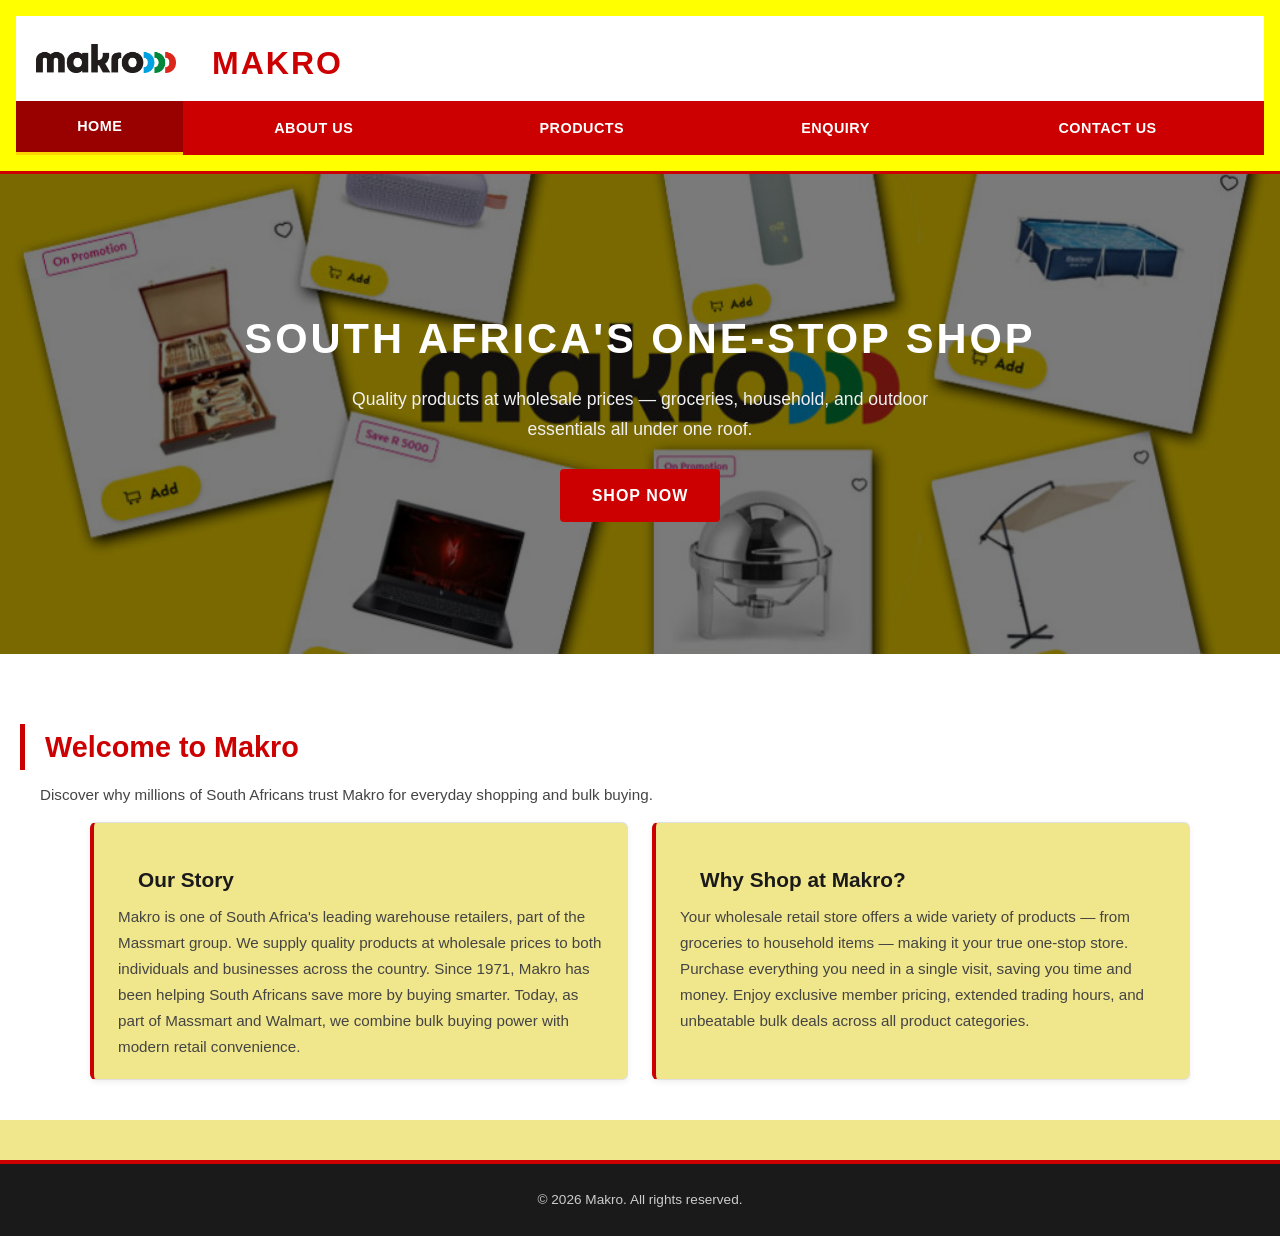
<file: index.html>
<!DOCTYPE html>
<html lang="en">

<!-- ============================================================
     PAGE: Homepage (index.html)
     DESCRIPTION: The main landing page for the Makro website.
     Introduces the brand with a full-width hero image, highlights
     the one-stop-shop value proposition, and links visitors to
     the products page via a Shop Now button.
     AUTHOR: [Palesa Dikolane]
     STUDENT NUMBER: [St10528772]
     MODULE: WEDE5020
     DATE:29 May 2026
     ============================================================ -->

<head>
  <!-- Sets the character encoding so special characters display correctly -->
  <meta charset="UTF-8">

  <!-- Makes the page scale correctly on mobile and tablet screens -->
  <meta name="viewport" content="width=device-width, initial-scale=1.0">

  <!-- Description shown in Google search results (SEO) -->
  <meta name="description" content="Makro South Africa — your one-stop warehouse retailer offering groceries, household items, electronics, and outdoor goods at wholesale prices.">

  <!-- Keywords to help search engines categorise this page (SEO) -->
  <meta name="keywords" content="Makro, wholesale, South Africa, groceries, household, retail, Massmart, one-stop shop, bulk buying">

  <!-- Title shown in the browser tab — unique per page -->
  <link rel="canonical" href="https://makro-poe.netlify.app/index.html">
  <title>Home | Makro</title>

  <!-- Links the single external CSS stylesheet shared across all pages -->
  <link rel="stylesheet" href="css/style_sheet.css">
</head>

<body>

  <!-- ============================================================
       HEADER: Contains the Makro logo, the site h1 brand name,
       and the main navigation menu. Repeated on all five pages.
       ============================================================ -->
  <header>

    <!-- Logo and brand name sit side by side using the header-top flex row -->
    <div class="header-top">
      <!-- Makro logo — alt text for accessibility and SEO -->
      <img src="images/makro_logo.png" alt="Makro Logo" class="makro_logo">

      <!-- Site brand name heading — uses Makro red from CSS -->
      <h1>Makro</h1>
    </div>

    <!-- ========================================================
         NAVIGATION MENU: Full-width red nav bar. Each link fills
         its cell. class="active" marks the current page.
         ======================================================== -->
    <button class="menu-toggle" aria-label="Open navigation menu">☰</button>
    <nav class="navigation">
      <table>
        <tr>
          <!-- Homepage is the active/current page -->
          <td><a href="index.html" class="active">Home</a></td>
          <td><a href="about_us.html">About Us</a></td>
          <td><a href="services_or_products.html">Products</a></td>
          <td><a href="enquiry.html">Enquiry</a></td>
          <td><a href="contact_us.html">Contact Us</a></td>
        </tr>
      </table>
    </nav>
    <!-- ===== END NAVIGATION ===== -->

  </header>
  <!-- ===== END HEADER ===== -->

  <!-- ============================================================
       HERO SECTION: Full-width banner image with a dark overlay,
       a large heading, a tagline, and a Shop Now CTA button.
       This section only appears on the homepage.
       ============================================================ -->
  <div class="hero">
    <!-- Hero image — fills the full viewport width -->
    <img src="images/hero_image.jpeg" alt="Makro store — South Africa's one-stop wholesale retailer">

    <!-- Dark overlay with centred text and CTA button -->
    <div class="hero-overlay">
      <h2>South Africa's One-Stop Shop</h2>
      <p>Quality products at wholesale prices — groceries, household, and outdoor essentials all under one roof.</p>
      <!-- CTA button links through to the products page -->
      <a href="services_or_products.html" class="cta-btn">Shop Now</a>
    </div>
  </div>
  <!-- ===== END HERO SECTION ===== -->

  <!-- ============================================================
       MAIN: Unique content for the homepage only. Contains the
       brand introduction cards.
       ============================================================ -->
  <main>

    <!-- ==========================================================
         INTRODUCTION SECTION: Two-column grid displaying brand
         background and value proposition cards side by side on
         desktop. Stacks to a single column on mobile.
         ========================================================== -->
    <div class="intro-section">
      <h2>Welcome to Makro</h2>
      <p>Discover why millions of South Africans trust Makro for everyday shopping and bulk buying.</p>

      <!-- Two-column grid — stacks on mobile via media query -->
      <div class="intro-grid container">

        <!-- Card 1: Brand background and ownership -->
        <div class="intro-card">
          <h3>Our Story</h3>
          <p>
            Makro is one of South Africa's leading warehouse retailers, part of the Massmart group.
            We supply quality products at wholesale prices to both individuals and businesses across
            the country. Since 1971, Makro has been helping South Africans save more by buying
            smarter. Today, as part of Massmart and Walmart, we combine bulk buying power with
            modern retail convenience.
          </p>
        </div>

        <!-- Card 2: Value proposition -->
        <div class="intro-card">
          <h3>Why Shop at Makro?</h3>
          <p>
            Your wholesale retail store offers a wide variety of products — from groceries to
            household items — making it your true one-stop store. Purchase everything you need
            in a single visit, saving you time and money. Enjoy exclusive member pricing,
            extended trading hours, and unbeatable bulk deals across all product categories.
          </p>
        </div>

      </div>
      <!-- ===== END INTRO GRID ===== -->
    </div>
    <!-- ===== END INTRODUCTION SECTION ===== -->

  </main>
  <!-- ===== END MAIN ===== -->

  <!-- ============================================================
       FOOTER: Appears on ALL five pages. Contains the copyright
       notice. Must always sit inside <body>, before </body>.
       ============================================================ -->
  <footer>
    <p>&copy; 2026 Makro. All rights reserved.</p>
  </footer>
  <!-- ===== END FOOTER ===== -->

</body>
</html>
</file>
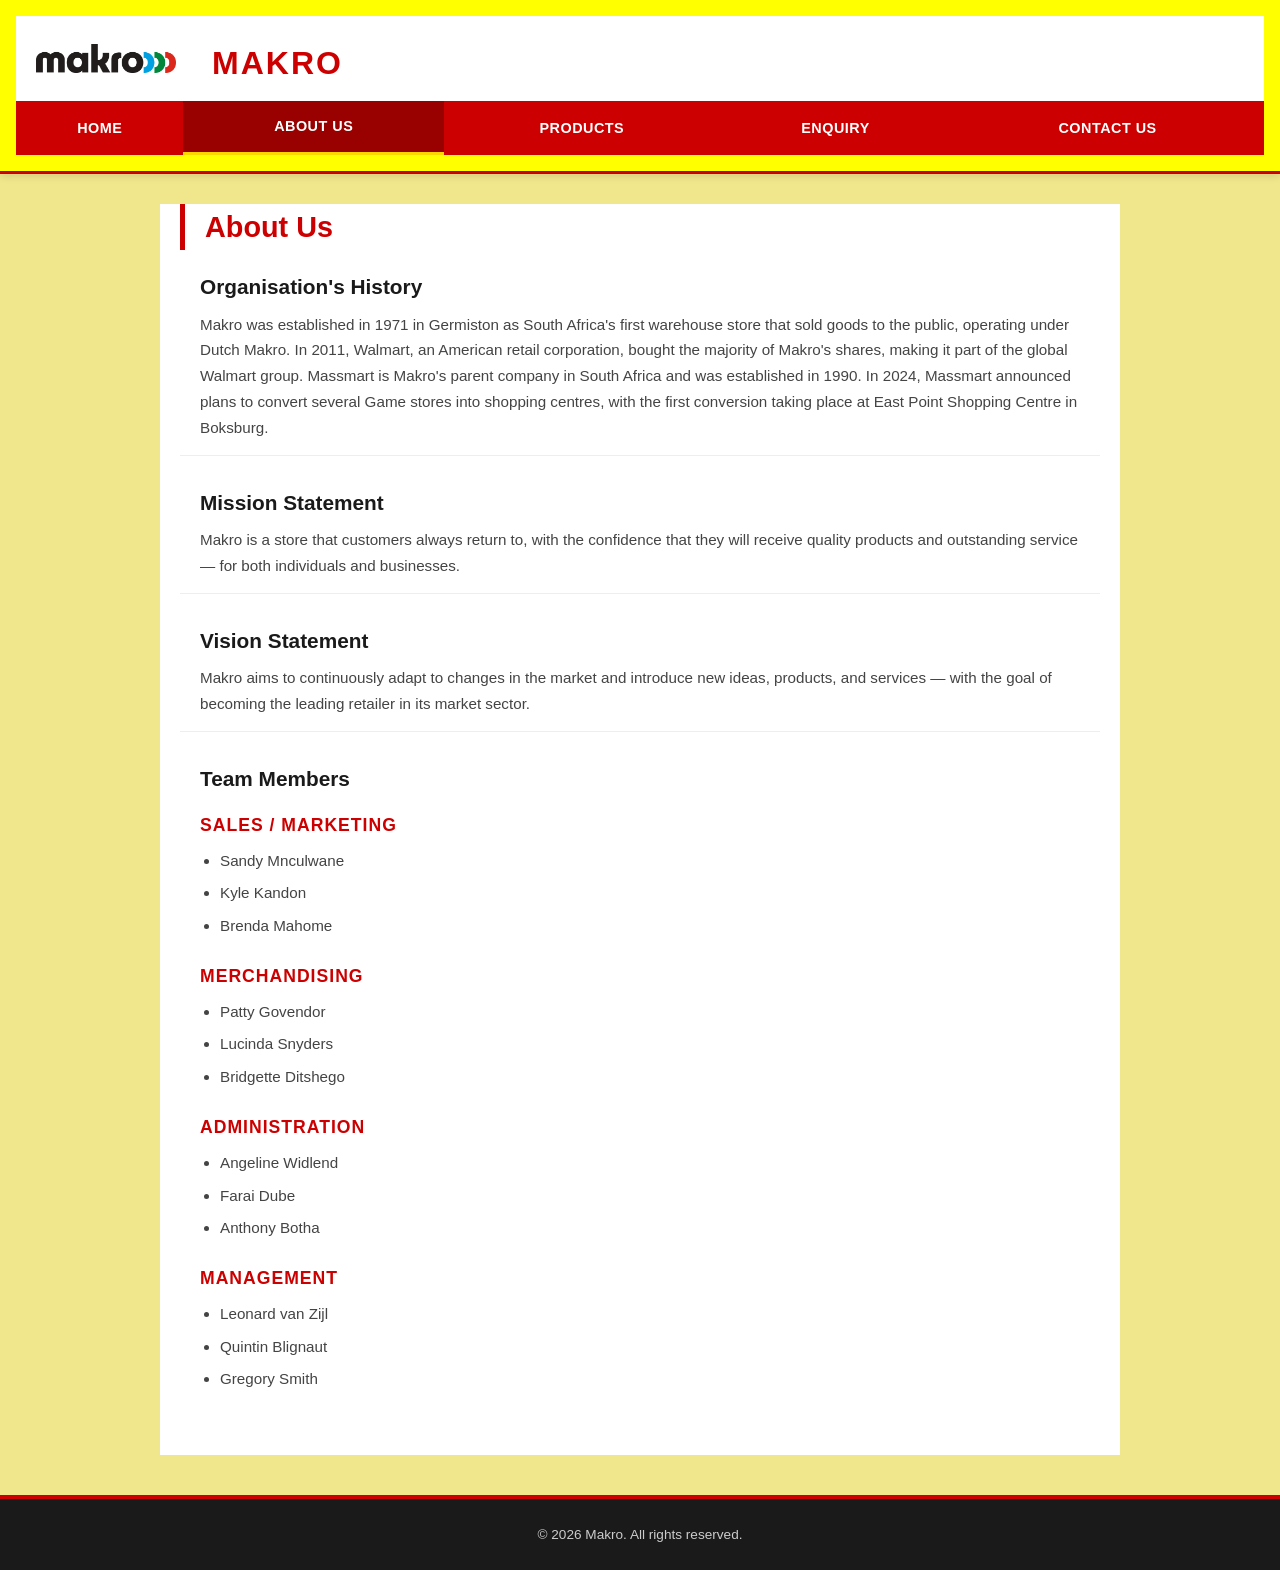
<file: about_us.html>
<!DOCTYPE html>
<html lang="en">

<!-- ============================================================
     PAGE: About Us (about_us.html)
     DESCRIPTION: Covers Makro's company history, mission
     statement, vision statement, and a list of key team members
     grouped by department.
     AUTHOR: [Palesa Dikolane]
     STUDENT NUMBER: [St10528772]
     MODULE: WEDE5020
    DATE:29 May 2026
     ============================================================ -->

<head>
  <meta charset="UTF-8">
  <meta name="viewport" content="width=device-width, initial-scale=1.0">
  <meta name="description" content="Learn about Makro's history, mission, vision, and the team behind South Africa's leading warehouse retailer.">
  <meta name="keywords" content="Makro history, Massmart, Walmart, mission, vision, South Africa, warehouse retailer, team">
  <link rel="canonical" href="https://makro-poe.netlify.app/about_us.html">
  <title>About Us | Makro</title>
  <link rel="stylesheet" href="css/style_sheet.css">
</head>

<body>

  <!-- ============================================================
       HEADER: Logo, brand name, and navigation. Identical across
       all five pages.
       ============================================================ -->
  <header>
    <div class="header-top">
      <img src="images/makro_logo.png" alt="Makro Logo" class="makro_logo">
      <h1>Makro</h1>
    </div>

    <button class="menu-toggle" aria-label="Open navigation menu">☰</button>
    <nav class="navigation">
      <table>
        <tr>
          <td><a href="index.html">Home</a></td>
          <!-- About Us is the active/current page -->
          <td><a href="about_us.html" class="active">About Us</a></td>
          <td><a href="services_or_products.html">Products</a></td>
          <td><a href="enquiry.html">Enquiry</a></td>
          <td><a href="contact_us.html">Contact Us</a></td>
        </tr>
      </table>
    </nav>
  </header>
  <!-- ===== END HEADER ===== -->

  <!-- ============================================================
       MAIN: About Us page content — History, Mission, Vision,
       and Team Members sections.
       ============================================================ -->
  <main>
    <div class="page-content">

      <h2>About Us</h2>

      <!-- ==========================================================
           HISTORY SECTION: Traces Makro from its 1971 founding
           through to the current Walmart/Massmart structure.
           ========================================================== -->
      <section>
        <h3>Organisation's History</h3>
        <p>
          Makro was established in 1971 in Germiston as South Africa's first warehouse store
          that sold goods to the public, operating under Dutch Makro. In 2011, Walmart, an
          American retail corporation, bought the majority of Makro's shares, making it part
          of the global Walmart group. Massmart is Makro's parent company in South Africa and
          was established in 1990. In 2024, Massmart announced plans to convert several Game
          stores into shopping centres, with the first conversion taking place at East Point
          Shopping Centre in Boksburg.
        </p>
      </section>
      <!-- ===== END HISTORY SECTION ===== -->

      <!-- ==========================================================
           MISSION SECTION: What Makro commits to every customer.
           ========================================================== -->
      <section>
        <h3>Mission Statement</h3>
        <p>
          Makro is a store that customers always return to, with the confidence that they will
          receive quality products and outstanding service — for both individuals and businesses.
        </p>
      </section>
      <!-- ===== END MISSION SECTION ===== -->

      <!-- ==========================================================
           VISION SECTION: Makro's long-term strategic goal.
           ========================================================== -->
      <section>
        <h3>Vision Statement</h3>
        <p>
          Makro aims to continuously adapt to changes in the market and introduce new ideas,
          products, and services — with the goal of becoming the leading retailer in its
          market sector.
        </p>
      </section>
      <!-- ===== END VISION SECTION ===== -->

      <!-- ==========================================================
           TEAM SECTION: Staff grouped by department using h4
           subheadings and unordered lists.
           ========================================================== -->
      <section>
        <h3>Team Members</h3>

        <h4>Sales / Marketing</h4>
        <ul>
          <li>Sandy Mnculwane</li>
          <li>Kyle Kandon</li>
          <li>Brenda Mahome</li>
        </ul>

        <h4>Merchandising</h4>
        <ul>
          <li>Patty Govendor</li>
          <li>Lucinda Snyders</li>
          <li>Bridgette Ditshego</li>
        </ul>

        <h4>Administration</h4>
        <ul>
          <li>Angeline Widlend</li>
          <li>Farai Dube</li>
          <li>Anthony Botha</li>
        </ul>

        <h4>Management</h4>
        <ul>
          <li>Leonard van Zijl</li>
          <li>Quintin Blignaut</li>
          <li>Gregory Smith</li>
        </ul>
      </section>
      <!-- ===== END TEAM SECTION ===== -->

    </div>
  </main>
  <!-- ===== END MAIN ===== -->

  <footer>
    <p>&copy; 2026 Makro. All rights reserved.</p>
  </footer>

</body>
</html>
</file>
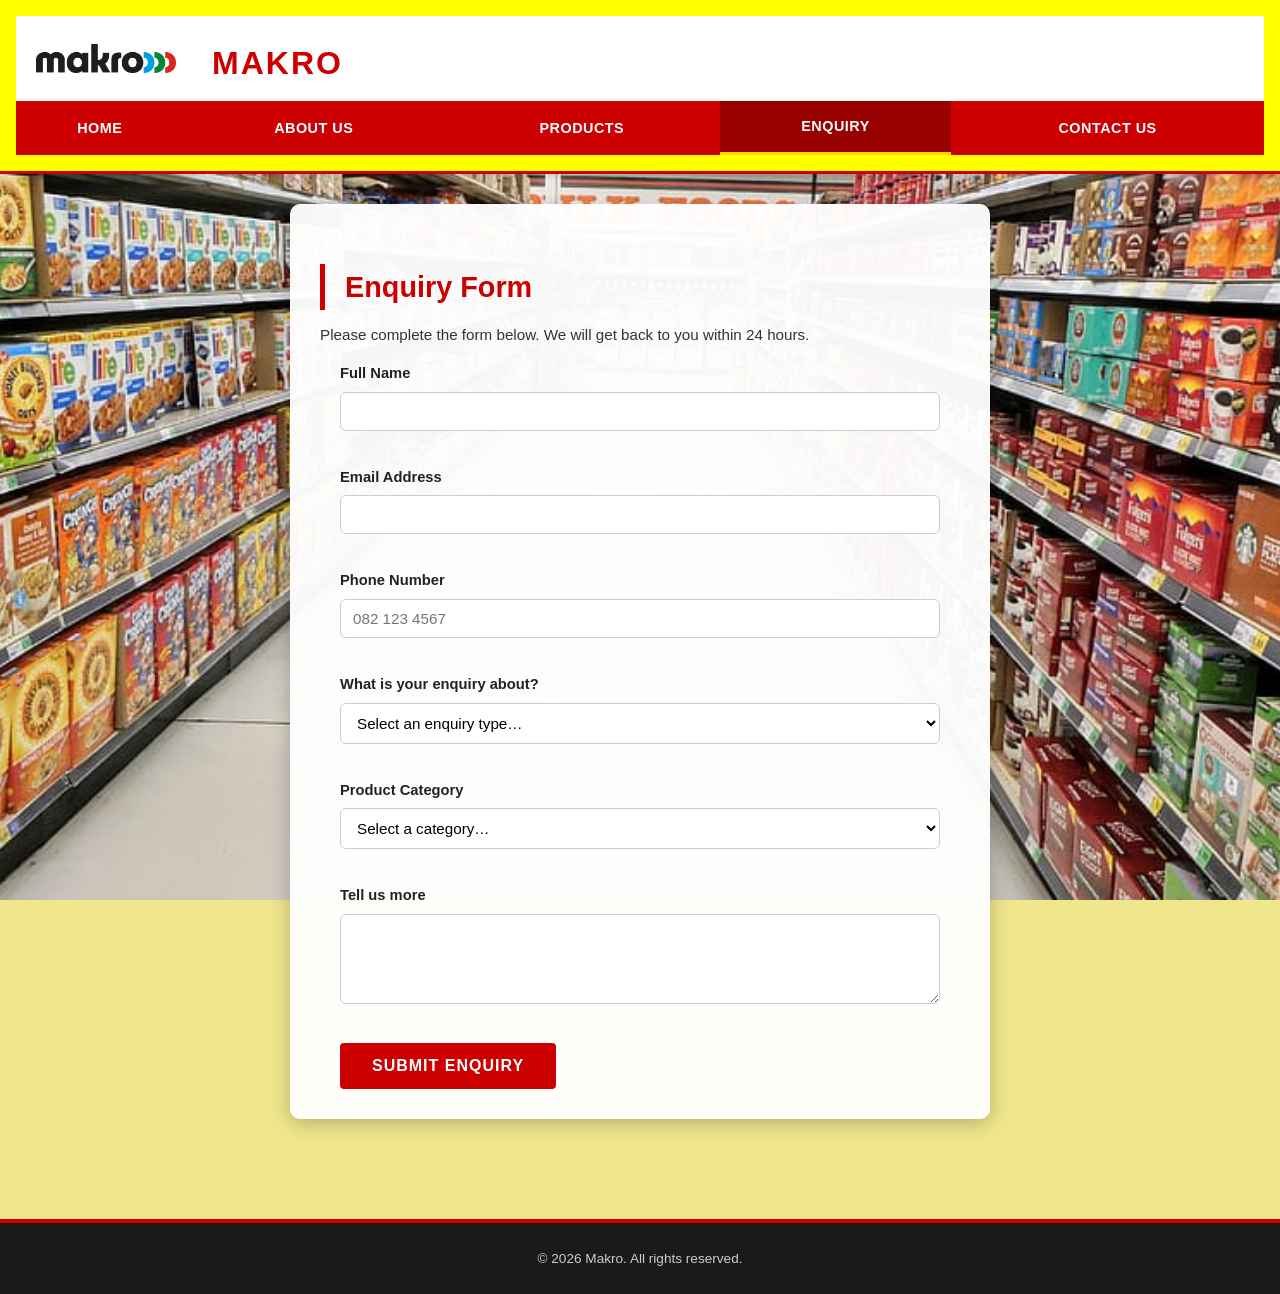
<file: enquiry.html>
<!DOCTYPE html>
<html lang="en">

<!-- ============================================================
     PAGE: Enquiry (enquiry.html)
     DESCRIPTION: Allows visitors to submit a product or service
     enquiry to Makro via an embedded Google Form. The page uses
     a grocery store background image to reinforce the retail theme.
     AUTHOR: [Palesa Dikolane]
     STUDENT NUMBER: [St10528772]
     MODULE: WEDE5020
     DATE:29 May 2026
     ============================================================ -->

<head>
  <meta charset="UTF-8">
  <meta name="viewport" content="width=device-width, initial-scale=1.0">
  <meta name="description" content="Submit a product or service enquiry to Makro South Africa. We will respond within 24 hours.">
  <meta name="keywords" content="Makro enquiry, contact form, product enquiry, South Africa, wholesale, customer service">
  <link rel="canonical" href="https://makro-poe.netlify.app/enquiry.html">
  <title>Enquiry | Makro</title>
  <link rel="stylesheet" href="css/style_sheet.css">
</head>

<!-- body class="enquiry" activates the grocery background image
     and flex centred layout defined in style_sheet.css -->
<body class="enquiry">

  <!-- ============================================================
       HEADER: Logo, brand name, and navigation. Identical across
       all five pages.
       ============================================================ -->
  <header>
    <div class="header-top">
      <img src="images/makro_logo.png" alt="Makro Logo" class="makro_logo">
      <h1>Makro</h1>
    </div>
    <button class="menu-toggle" aria-label="Open navigation menu">☰</button>
    <nav class="navigation">
      <table>
        <tr>
          <td><a href="index.html">Home</a></td>
          <td><a href="about_us.html">About Us</a></td>
          <td><a href="services_or_products.html">Products</a></td>
          <!-- Enquiry is the active/current page -->
          <td><a href="enquiry.html" class="active">Enquiry</a></td>
          <td><a href="contact_us.html">Contact Us</a></td>
        </tr>
      </table>
    </nav>
  </header>
  <!-- ===== END HEADER ===== -->

  <!-- ============================================================
       MAIN: Enquiry page — heading and embedded Google Form.
       The form-card div provides a white background card over the
       grocery store background image for readability.
       ============================================================ -->
  <main>
    <!-- White card wrapping the heading and Google Form -->
    <div class="form-card">
      <h2>Enquiry Form</h2>
      <p>Please complete the form below. We will get back to you within 24 hours.</p>

      <!-- ========================================================
           NATIVE ENQUIRY FORM (Part 3 — replaces the Part 2 Google
           Form embed with a real HTML form so it can be validated
           and processed with JavaScript, per the Part 3 brief).
           Validation and submission handling live in js/forms.js.
           ======================================================== -->
      <form id="enquiryForm" class="site-form" novalidate>

        <div class="form-group">
          <label for="enquiryName">Full Name</label>
          <input type="text" id="enquiryName" name="enquiryName" required minlength="2" aria-describedby="enquiryNameError">
          <span class="error-message" id="enquiryNameError"></span>
        </div>

        <div class="form-group">
          <label for="enquiryEmail">Email Address</label>
          <input type="email" id="enquiryEmail" name="enquiryEmail" required aria-describedby="enquiryEmailError">
          <span class="error-message" id="enquiryEmailError"></span>
        </div>

        <div class="form-group">
          <label for="enquiryPhone">Phone Number</label>
          <input type="tel" id="enquiryPhone" name="enquiryPhone" required data-validate="phone" placeholder="082 123 4567" aria-describedby="enquiryPhoneError">
          <span class="error-message" id="enquiryPhoneError"></span>
        </div>

        <div class="form-group">
          <label for="enquiryType">What is your enquiry about?</label>
          <select id="enquiryType" name="enquiryType" required aria-describedby="enquiryTypeError">
            <option value="" disabled selected>Select an enquiry type…</option>
            <option value="Product Availability">Product Availability</option>
            <option value="Pricing">Pricing</option>
            <option value="Bulk Order">Bulk Order</option>
            <option value="General Service">General Service</option>
          </select>
          <span class="error-message" id="enquiryTypeError"></span>
        </div>

        <div class="form-group">
          <label for="enquiryCategory">Product Category</label>
          <select id="enquiryCategory" name="enquiryCategory" required aria-describedby="enquiryCategoryError">
            <option value="" disabled selected>Select a category…</option>
            <option value="groceries">Groceries</option>
            <option value="household">Household</option>
            <option value="outdoor">Outdoor</option>
          </select>
          <span class="error-message" id="enquiryCategoryError"></span>
        </div>

        <div class="form-group">
          <label for="enquiryMessage">Tell us more</label>
          <textarea id="enquiryMessage" name="enquiryMessage" rows="4" required aria-describedby="enquiryMessageError"></textarea>
          <span class="error-message" id="enquiryMessageError"></span>
        </div>

        <button type="submit" class="cta-btn">Submit Enquiry</button>

        <!-- Populated dynamically by js/forms.js once the enquiry is processed -->
        <div id="enquiryResponse" class="response-box" role="status" hidden></div>
      </form>
      <!-- ===== END ENQUIRY FORM ===== -->
    </div>
  </main>
  <!-- ===== END MAIN ===== -->

  <footer>
    <p>&copy; 2026 Makro. All rights reserved.</p>
  </footer>

  <script src="js/forms.js" defer></script>
</body>
</html>
</file>
<file: css/style_sheet.css>
/* ================================================================
   STYLESHEET: style_sheet.css
   DESCRIPTION: The single external stylesheet shared across all
   five pages of the Makro website. Covers the CSS reset, base
   typography, header, hero section, footer, navigation, layout
   grid, product cards, enquiry/contact page styles, form styles,
   and responsive media queries for tablet (768px) and mobile
   (480px) breakpoints.
   AUTHOR: [Plaesa Dikolane]
   STUDENT NUMBER: [st10528772]
   MODULE: WEDE5020
   DATE: May 2026
   ================================================================ */


/* ----------------------------------------------------------------
   1. CSS RESET
   Removes all default browser margin and padding. Switches every
   element to border-box sizing so padding and borders are included
   in the declared width — not added on top of it.
   ---------------------------------------------------------------- */
* {
  margin: 0;
  padding: 0;
  box-sizing: border-box;
}


/* ----------------------------------------------------------------
   2. BASE / BODY STYLES
   Sets the default background colour, font, and text colour used
   across the entire site. The font stack falls back through
   safe system fonts if the primary is unavailable.
   ---------------------------------------------------------------- */
body {
  font-family: 'Segoe UI', Arial, Helvetica, sans-serif;
  background-color:khaki;
  color: #222222;
  line-height: 1.6;
}


/* ----------------------------------------------------------------
   3. GOOGLE FONTS IMPORT
   Imports Roboto (body text) and Montserrat (headings) from
   Google Fonts for a professional typographic hierarchy.
   ---------------------------------------------------------------- */
@import url('https://fonts.googleapis.com/css2?family=Montserrat:wght@600;700;800&family=Roboto:wght@400;500&display=swap');
/*MAKE ALL IMAGES RESPONSIVE*/
img{
  width: 100%;
  height: auto;
}
  
body {
  font-family: 'Roboto', 'Segoe UI', Arial, sans-serif;
}

h1, h2, h3, h4, nav a {
  font-family: 'Montserrat', Arial, sans-serif;
}


/* ----------------------------------------------------------------
   4. TYPOGRAPHY
   Base styles for headings and paragraphs used across all pages.
   ---------------------------------------------------------------- */

/* Site brand heading inside <header> — uses Makro red (#CC0000) */
h1 {
  font-size: 2rem;
  color: #CC0000;
  letter-spacing: 2px;
  text-transform: uppercase;
  padding: 10px 20px 0;
}

/* Primary section headings inside <main> */
main h2 {
  font-size: 1.8rem;
  font-weight: 700;
  color: #CC0000;
  margin: 30px 0 12px;
  padding: 0 20px;
  border-left: 5px solid #CC0000;
}

/* Secondary headings inside <main> — dark for visual hierarchy */
main h3 {
  font-size: 1.3rem;
  color: #1a1a1a;
  font-weight: 600;
  margin: 20px 0 8px;
  padding: 0 20px;
}

/* Tertiary headings inside <main> — used for department/category titles */
main h4 {
  font-size: 1.1rem;
  color: #CC0000;
  font-weight: 700;
  margin: 16px 0 6px;
  padding: 0 20px;
  text-transform: uppercase;
  letter-spacing: 1px;
}

/* Base paragraph styling for readability */
p {
  font-size: 0.95rem;
  line-height: 1.7;
  color: #444444;
  margin-bottom: 14px;
  padding: 0 20px;
}

/* Unordered list styling inside <main> */
main ul {
  list-style-type: disc;
  margin-left: 40px;
  margin-bottom: 20px;
}

/* Individual list items */
main ul li {
  font-size: 0.95rem;
  padding: 4px 0;
  color: #444444;
}

/* Links — base style (unstyled links inherit text colour) */
a {
  color: inherit;
  text-decoration: none;
}


/* ----------------------------------------------------------------
   5. HEADER
   The <header> appears at the top of every page and contains
   the logo, site name, navigation, and hero image (index.html).
   Uses flexbox to align the logo and brand name side by side.
   ---------------------------------------------------------------- */
header {
  background-color: yellow;
  border-bottom: 3px solid #CC0000;
  box-shadow: 0 2px 8px rgba(0, 0, 0, 0.12);
  padding:1rem
}

/* Flex row to place logo and h1 side by side */
.header-top {
  display: flex;
  align-items: center;
  gap: 16px;
  padding: 12px 20px;
  background-color: #ffffff;
}

/* Makro logo — constrained size, no distortion */
.makro_logo {
  width: 140px;
  height: auto;
  display: block;
}


/* ----------------------------------------------------------------
   6. HERO SECTION (index.html only)
   Full-width banner image with an overlay, centred heading,
   tagline, and a call-to-action button.
   ---------------------------------------------------------------- */
.hero {
  position: relative;
  width: 100%;
  overflow: hidden;
  max-height: 480px;
}

/* Hero image fills the container width */
.hero img {
  width: 100%;
  height: 480px;
  object-fit: cover;
  display: block;
}

/* Semi-transparent dark overlay sits on top of the image */
.hero-overlay {
  position: absolute;
  inset: 0;
  background: rgba(0, 0, 0, 0.52);
  display: flex;
  flex-direction: column;
  justify-content: center;
  align-items: center;
  text-align: center;
  padding: 20px;
}

/* Hero heading — large white text over the overlay */
.hero-overlay h2 {
  font-size: 2.6rem;
  color: #ffffff;
  font-weight: 800;
  text-transform: uppercase;
  letter-spacing: 3px;
  border: none;
  margin: 0 0 12px;
  padding: 0;
}

/* Hero tagline */
.hero-overlay p {
  font-size: 1.1rem;
  color: #f0f0f0;
  margin-bottom: 24px;
  padding: 0;
  max-width: 600px;
}


/* ----------------------------------------------------------------
   7. NAVIGATION BAR
   Full-width horizontal nav bar styled in Makro red. Links are
   white and highlight in a darker red on hover. The active page
   link uses a bold underline to show the current location.
   ---------------------------------------------------------------- */
.navigation {
  background-color: #CC0000;
  width: 100%;
}

/* Remove the table border and make it full-width */
.navigation table {
  width: 100%;
  border-collapse: collapse;
}

/* Each nav cell takes equal width */
.navigation td {
  text-align: center;
}

/* Navigation link fills the full clickable cell area */
.navigation a {
  display: block;
  width: 100%;
  padding: 14px 8px;
  text-decoration: none;
  color: #ffffff;
  font-weight: 600;
  font-size: 0.9rem;
  letter-spacing: 0.5px;
  text-transform: uppercase;
  transition: background-color 0.25s ease, color 0.25s ease;
}

/* Hover state — darkens the cell when the user mouses over */
.navigation a:hover {
  background-color: #990000;
  color: #ffffff;
}

/* Active state — bold white text with a yellow bottom border
   shows the visitor which page they are currently on */
.navigation a.active {
  background-color: #990000;
  color: #ffffff;
  font-weight: 800;
  border-bottom: 3px solid #FFD700;
}


/* ----------------------------------------------------------------
   8. CALL-TO-ACTION BUTTON
   Shared by the hero Shop Now button and the homepage
   "Your favourite one-stop shop" button.
   ---------------------------------------------------------------- */
.cta-btn,
a.cta {
  display: inline-block;
  background-color: #CC0000;
  color: #ffffff;
  padding: 14px 32px;
  border-radius: 4px;
  font-weight: 700;
  font-size: 1rem;
  text-transform: uppercase;
  letter-spacing: 1px;
  text-decoration: none;
  cursor: pointer;
  transition: background-color 0.25s ease, transform 0.2s ease;
  border: none;
}

.cta-btn:hover,
a.cta:hover {
  background-color: #990000;
  transform: translateY(-2px);
}

/* Wrapper button — strips browser default button styles */
button {
  background: none;
  border: none;
  cursor: pointer;
  padding: 0;
  margin: 10px 20px 20px;
}


/* ----------------------------------------------------------------
   9. HOMEPAGE LAYOUT (index.html)
   Two-column CSS Grid for the introduction cards on the homepage.
   Stacks to a single column on mobile via the media query below.
   ---------------------------------------------------------------- */

/* Section container wrapping the introduction cards */
.intro-section {
  padding: 40px 20px;
  background-color: #ffffff;
}

/* Two-column grid for the intro cards */
.intro-grid {
  display: grid;
  grid-template-columns: 1fr 1fr;
  gap: 24px;
  max-width: 1100px;
  margin: 0 auto;
}

/* Individual intro card */
.intro-card {
  background-color:khaki;
  border: 1px solid #e0e0e0;
  border-left: 4px solid #CC0000;
  border-radius: 6px;
  padding: 20px 24px;
  box-shadow: 0 2px 6px rgba(0, 0, 0, 0.07);
  transition: transform 0.2s ease, box-shadow 0.2s ease;
}

/* Card lifts on hover */
.intro-card:hover {
  transform: translateY(-3px);
  box-shadow: 0 6px 16px rgba(0, 0, 0, 0.12);
}

/* Reset padding/margin inside cards so text sits flush */
.intro-card p {
  padding: 0;
  margin: 0;
}


/* ----------------------------------------------------------------
   10. ABOUT US PAGE (about_us.html)
   Two-column flexbox: text sections fill a readable container.
   Team sections are separated with a subtle top border.
   ---------------------------------------------------------------- */
.about-section {
  background-color: #ffffff;
  padding: 20px 0 40px;
}

/* Consistent text container on all interior pages */
.page-content {
  max-width: 960px;
  margin: 0 auto;
  padding: 0 20px 40px;
  background-color: #ffffff;
}

/* Team section separator */
main section + section {
  border-top: 1px solid #eeeeee;
  padding-top: 10px;
  margin-top: 10px;
}


/* ----------------------------------------------------------------
   11. PRODUCT IMAGES (services_or_products.html)
   class="style" applied to product images gives consistent
   borders, rounded corners, hover colour change and shadow.
   ---------------------------------------------------------------- */
img.style {
  padding: 6px;
  border: 3px solid #CC0000;
  border-radius: 10px;
  box-shadow: 2px 2px 8px rgba(0, 0, 0, 0.18);
  background-color: #ffffff;
  transition: border-color 0.25s ease, transform 0.25s ease, box-shadow 0.25s ease;
  display: inline-block;
  margin: 8px;
  max-width: 100%;
  height: auto;
  width: 400px;
}

/* Image scales up and border changes to dark red on hover */
img.style:hover {
  border-color: #990000;
  transform: scale(1.04);
  box-shadow: 4px 4px 14px rgba(0, 0, 0, 0.26);
}

/* Product section wrapper on products page */
.product-section {
  background-color: #ffffff;
  padding: 20px 0;
  margin-bottom: 10px;
}

/* Product images row — wraps to a new row on smaller screens */
.product-images {
  display: flex;
  flex-wrap: wrap;
  gap: 10px;
  padding: 10px 20px 20px;
}


/* ----------------------------------------------------------------
   12. ENQUIRY PAGE (enquiry.html)
   The body.enquiry class activates only on the Enquiry page.
   A retail background image fills the page; the form is centred.
   ---------------------------------------------------------------- */
body.enquiry {
  background-image: url(../images/groceries_shopping_retail.jpg);
  background-size: cover;
  background-position: center;
  background-attachment: fixed;
  min-height: 100vh;
}

/* Overlay for the enquiry page main so the form is readable */
body.enquiry main {
  display: flex;
  flex-direction: column;
  align-items: center;
  padding: 30px 20px 60px;
}

/* White card behind the Google Form */
body.enquiry .form-card {
  background-color: rgba(255, 255, 255, 0.96);
  border-radius: 10px;
  padding: 30px;
  max-width: 700px;
  width: 100%;
  box-shadow: 0 4px 20px rgba(0, 0, 0, 0.25);
}

body.enquiry main h2 {
  color: #CC0000;
  border-left-color: #CC0000;
}

body.enquiry main p {
  color: #333333;
  padding: 0;
}

/* Google Form iframe — responsive */
body.enquiry iframe {
  width: 100%;
  border: none;
  border-radius: 6px;
}


/* ----------------------------------------------------------------
   13. CONTACT PAGE (contact_us.html)
   Stacked sections with full-width maps. Contact info in a clean
   card. Maps displayed in a responsive grid.
   ---------------------------------------------------------------- */
body.contact_us main {
  display: flex;
  flex-direction: column;
  padding: 20px;
  max-width: 1100px;
  margin: 0 auto;
}

/* Contact info card */
.contact-info-card {
  background-color: #CC0000;
  color: #ffffff;
  border-radius: 8px;
  padding: 24px 30px;
  margin-bottom: 30px;
}

.contact-info-card h3,
.contact-info-card h4 {
  color: #ffffff;
  padding: 0;
  margin-bottom: 8px;
}

.contact-info-card p {
  color: #f5f5f5;
  padding: 0;
  margin-bottom: 6px;
  font-size: 0.95rem;
}

/* Response time notice */
.response {
  text-align: center;
  font-size: 1.1rem;
  font-weight: 700;
  margin: 16px 0;
  color: #CC0000;
  padding: 12px;
  background-color: #fff3f3;
  border-left: 4px solid #CC0000;
  border-radius: 4px;
}

/* Maps grid — 2 columns on desktop */
.maps-grid {
  display: grid;
  grid-template-columns: 1fr 1fr;
  gap: 20px;
  padding: 10px 0 20px;
}

/* Each map item */
.map-item {
  background-color: #ffffff;
  border: 1px solid #e0e0e0;
  border-radius: 8px;
  overflow: hidden;
  box-shadow: 0 2px 8px rgba(0, 0, 0, 0.09);
}

.map-item h4 {
  background-color: #CC0000;
  color: #ffffff;
  padding: 10px 16px;
  font-size: 0.9rem;
  margin: 0;
  text-transform: uppercase;
  letter-spacing: 0.5px;
}

/* Map iframes fill their container */
.map-item iframe {
  width: 100%;
  height: 260px;
  border: none;
  display: block;
}

/* Contact form iframe */
body.contact_us main iframe.form {
  display: block;
  margin: 0 auto;
  max-width: 100%;
  width: 100%;
  border: none;
  border-radius: 8px;
}


/* ----------------------------------------------------------------
   14. FOOTER
   Sits at the bottom of every page. Dark background with white
   text and three-column grid on desktop.
   ---------------------------------------------------------------- */
footer {
  background-color: #1a1a1a;
  color: #cccccc;
  text-align: center;
  padding: 24px 20px;
  margin-top: 40px;
  border-top: 4px solid #CC0000;
}

footer p {
  color: #cccccc;
  font-size: 0.85rem;
  padding: 0;
  margin: 0;
}

/* Strip the table border from the footer table */
footer table {
  border: none !important;
  margin: 0 auto;
}

footer table td {
  border: none !important;
  padding: 0;
}


/* ----------------------------------------------------------------
   15. UTILITY CLASSES
   ---------------------------------------------------------------- */

/* Section wrapper to add consistent vertical spacing */
.section-wrapper {
  padding: 40px 20px;
  background-color: #ffffff;
  margin-bottom: 8px;
}

/* Centred container with max-width */
.container {
  max-width: 1100px;
  margin: 0 auto;
}

/* Divider rule used between sections */
.divider {
  border: none;
  border-top: 2px solid #eeeeee;
  margin: 20px 0;
}


/* ----------------------------------------------------------------
   16. PART 3 ADDITIONS — JAVASCRIPT-DRIVEN COMPONENTS
   Styles for the search/filter toolbar, image lightbox, FAQ
   accordion, scroll-in animations, native form fields, and the
   interactive Leaflet branch map added in Part 3.
   ---------------------------------------------------------------- */

/* --- Product search & category filter toolbar --- */
.product-toolbar {
  display: flex;
  flex-wrap: wrap;
  gap: 14px;
  align-items: center;
  padding: 16px 0;
}

#productSearch {
  flex: 1 1 240px;
  padding: 10px 14px;
  border: 1px solid #cccccc;
  border-radius: 6px;
  font-size: 1rem;
  font-family: 'Roboto', Arial, sans-serif;
}

#productSearch:focus {
  outline: none;
  border-color: #CC0000;
  box-shadow: 0 0 0 3px rgba(204, 0, 0, 0.15);
}

.filter-buttons {
  display: flex;
  flex-wrap: wrap;
  gap: 8px;
}

.filter-btn {
  background-color: #ffffff;
  border: 1px solid #CC0000;
  color: #CC0000;
  padding: 8px 18px;
  border-radius: 20px;
  font-weight: 600;
  font-size: 0.9rem;
  cursor: pointer;
  margin: 0;
  transition: background-color 0.2s ease, color 0.2s ease;
}

.filter-btn:hover {
  background-color: #fff3f3;
}

.filter-btn.active {
  background-color: #CC0000;
  color: #ffffff;
}

/* Sections hidden by the search/filter JS */
.product-section.filtered-out {
  display: none;
}

.no-results {
  text-align: center;
  font-style: italic;
  color: #666666;
  padding: 20px 0;
}

/* --- Scroll-in fade/slide animation --- */
.fade-in-section {
  opacity: 0;
  transform: translateY(24px);
  transition: opacity 0.6s ease, transform 0.6s ease;
}

.fade-in-section.visible {
  opacity: 1;
  transform: translateY(0);
}

/* --- Image gallery lightbox --- */
.lightbox {
  position: fixed;
  inset: 0;
  background-color: rgba(0, 0, 0, 0.9);
  display: flex;
  flex-direction: column;
  align-items: center;
  justify-content: center;
  z-index: 1000;
  padding: 20px;
}

.lightbox[hidden] {
  display: none !important;
}

body.lightbox-open {
  overflow: hidden;
}

.lightbox-image {
  max-width: 90vw;
  max-height: 80vh;
  width: auto;
  border-radius: 6px;
  box-shadow: 0 4px 24px rgba(0, 0, 0, 0.5);
}

.lightbox-caption {
  color: #ffffff;
  margin-top: 14px;
  font-size: 0.95rem;
  text-align: center;
  padding: 0;
}

.lightbox-close,
.lightbox-prev,
.lightbox-next {
  position: absolute;
  background: rgba(255, 255, 255, 0.15);
  color: #ffffff;
  border: none;
  font-size: 1.6rem;
  width: 48px;
  height: 48px;
  border-radius: 50%;
  cursor: pointer;
  display: flex;
  align-items: center;
  justify-content: center;
  margin: 0;
  transition: background-color 0.2s ease;
}

.lightbox-close:hover,
.lightbox-prev:hover,
.lightbox-next:hover {
  background-color: rgba(255, 255, 255, 0.3);
}

.lightbox-close {
  top: 20px;
  right: 20px;
}

.lightbox-prev {
  left: 20px;
  top: 50%;
  transform: translateY(-50%);
}

.lightbox-next {
  right: 20px;
  top: 50%;
  transform: translateY(-50%);
}

/* --- FAQ accordion --- */
.faq-section {
  background-color: #ffffff;
  padding: 10px 0 20px;
}

.accordion-item {
  border-bottom: 1px solid #eeeeee;
}

.accordion-trigger {
  width: 100%;
  text-align: left;
  background: none;
  border: none;
  padding: 16px 4px;
  font-size: 1rem;
  font-weight: 600;
  font-family: 'Montserrat', Arial, sans-serif;
  color: #222222;
  display: flex;
  justify-content: space-between;
  align-items: center;
  cursor: pointer;
  margin: 0;
}

.accordion-trigger:hover,
.accordion-trigger.open {
  color: #CC0000;
}

.accordion-icon {
  font-size: 1.3rem;
  color: #CC0000;
  transition: transform 0.25s ease;
}

.accordion-trigger.open .accordion-icon {
  transform: rotate(45deg); /* turns the "+" into an "x" */
}

.accordion-panel {
  max-height: 0;
  overflow: hidden;
  transition: max-height 0.3s ease;
}

.accordion-panel p {
  padding: 0 4px 16px;
  color: #444444;
}

/* --- Interactive branch map (Leaflet) --- */
.branch-select {
  display: block;
  margin: 12px 0;
  padding: 10px 14px;
  border: 1px solid #cccccc;
  border-radius: 6px;
  font-size: 0.95rem;
  font-family: 'Roboto', Arial, sans-serif;
  max-width: 320px;
}

.branch-map {
  width: 100%;
  height: 420px;
  border-radius: 8px;
  box-shadow: 0 2px 8px rgba(0, 0, 0, 0.18);
  margin-bottom: 20px;
  z-index: 1; /* keeps Leaflet's own internal layers contained */
}

.visually-hidden {
  position: absolute;
  width: 1px;
  height: 1px;
  overflow: hidden;
  clip: rect(0, 0, 0, 0);
}

/* --- Native form styling (enquiry.html and contact_us.html) --- */
.site-form {
  display: flex;
  flex-direction: column;
  gap: 16px;
  max-width: 600px;
  margin: 0 auto;
}

.form-group {
  display: flex;
  flex-direction: column;
  gap: 6px;
}

.form-group label {
  font-weight: 600;
  font-family: 'Montserrat', Arial, sans-serif;
  color: #222222;
  font-size: 0.92rem;
}

.form-group input,
.form-group select,
.form-group textarea {
  padding: 10px 12px;
  border: 1px solid #cccccc;
  border-radius: 6px;
  font-family: 'Roboto', Arial, sans-serif;
  font-size: 0.95rem;
  background-color: #ffffff;
}

.form-group input:focus,
.form-group select:focus,
.form-group textarea:focus {
  outline: none;
  border-color: #CC0000;
  box-shadow: 0 0 0 3px rgba(204, 0, 0, 0.15);
}

.form-group input.invalid,
.form-group select.invalid,
.form-group textarea.invalid {
  border-color: #cc0000;
  background-color: #fff5f5;
}

.error-message {
  color: #cc0000;
  font-size: 0.82rem;
  min-height: 1em;
}

.response-box {
  background-color: #f0fff0;
  border-left: 4px solid #2e7d32;
  color: #1b5e20;
  padding: 14px 16px;
  border-radius: 4px;
  font-size: 0.92rem;
  line-height: 1.5;
}

.site-form button[type="submit"] {
  align-self: flex-start;
  margin: 4px 0 0;
}

.site-form button[type="submit"]:disabled {
  opacity: 0.6;
  cursor: not-allowed;
}


/* ----------------------------------------------------------------
   17. RESPONSIVE MEDIA QUERY — TABLET (max-width: 768px)
   Overrides desktop rules for screens 768px wide or narrower.
   ---------------------------------------------------------------- */
@media screen and (max-width: 768px) {

  /* Reduce hero image height on tablets */
  .hero img,
  .hero {
    max-height: 320px;
  }

  .hero img {
    height: 320px;
  }

  /* Smaller hero heading */
  .hero-overlay h2 {
    font-size: 1.8rem;
    letter-spacing: 1px;
  }

  .hero-overlay p {
    font-size: 0.95rem;
  }

  /* Intro cards stack to a single column */
  .intro-grid {
    grid-template-columns: 1fr;
  }

  /* Maps grid stacks to a single column */
  .maps-grid {
    grid-template-columns: 1fr;
  }

  /* Reduce heading sizes */
  h1 {
    font-size: 1.4rem;
  }

  main h2 {
    font-size: 1.4rem;
  }

  main h3 {
    font-size: 1.1rem;
  }

  /* Nav font size reduces so all five links fit one row */
  .navigation a {
    font-size: 0.75rem;
    padding: 12px 4px;
    letter-spacing: 0;
  }

  /* iframes scale to full width on tablet */
  iframe {
    width: 100%;
    max-width: 100%;
  }

  .header-top {
    flex-wrap: wrap;
  }

  /* Filter buttons wrap neatly and the search box takes a full row */
  .product-toolbar {
    flex-direction: column;
    align-items: stretch;
  }

  /* Branch map shortens slightly on tablets */
  .branch-map {
    height: 340px;
  }
}
/* ===== END TABLET MEDIA QUERY ===== */


/* ----------------------------------------------------------------
   18. RESPONSIVE MEDIA QUERY — MOBILE (max-width: 480px)
   Overrides rules further for screens 480px wide or narrower.
   ---------------------------------------------------------------- */
@media screen and (max-width: 480px) {

  /* Shorter hero on mobile */
  .hero img,
  .hero {
    max-height: 220px;
  }

  .hero img {
    height: 220px;
  }

  .hero-overlay h2 {
    font-size: 1.2rem;
  }

  .hero-overlay p {
    font-size: 0.85rem;
    display: none; /* Hide tagline on very small screens to reduce clutter */
  }

  /* CTA button fills full width on mobile */
  .cta-btn,
  a.cta {
    display: block;
    width: calc(100% - 40px);
    margin: 0 20px;
    text-align: center;
  }

  /* Stack nav links vertically on very small screens */
  .navigation table,
  .navigation tr {
    display: block;
    width: 100%;
  }

  .navigation td {
    display: block;
    width: 100%;
    border-right: none;
    border-bottom: 1px solid rgba(255, 255, 255, 0.2);
  }

  .navigation a {
    font-size: 0.85rem;
    padding: 12px 16px;
    text-align: left;
  }

  /* Reduce heading sizes further */
  h1 {
    font-size: 1.2rem;
  }

  main h2 {
    font-size: 1.2rem;
  }

  /* Product images stack, full-width */
  .product-images {
    flex-direction: column;
    align-items: flex-start;
  }

  img.style {
    width: 100%;
    height: auto;
    margin: 8px 0;
  }

  /* Contact info card padding reduces on mobile */
  .contact-info-card {
    padding: 16px;
  }

  /* Smaller, closer-in lightbox controls so they don't overlap the image */
  .lightbox-close,
  .lightbox-prev,
  .lightbox-next {
    width: 38px;
    height: 38px;
    font-size: 1.2rem;
  }

  .lightbox-prev {
    left: 8px;
  }

  .lightbox-next {
    right: 8px;
  }

  /* Branch map shortens further on small phones */
  .branch-map {
    height: 280px;
  }
}
/* ===== END MOBILE MEDIA QUERY ===== */


/* Part 3 Mobile Hamburger Menu */
.menu-toggle{
 display:none;
 background:#CC0000;
 color:white;
 border:none;
 padding:12px 16px;
 font-size:1.5rem;
 cursor:pointer;
 width:100%;
}

@media (max-width:768px){
 .menu-toggle{display:block;}
 .navigation{display:none;}
 .navigation.show{display:block;}
 .navigation table,
 .navigation tr,
 .navigation td{
   display:block;
   width:100%;
 }
 .navigation a{
   display:block;
   padding:12px;
   text-align:center;
 }
}
</file>
